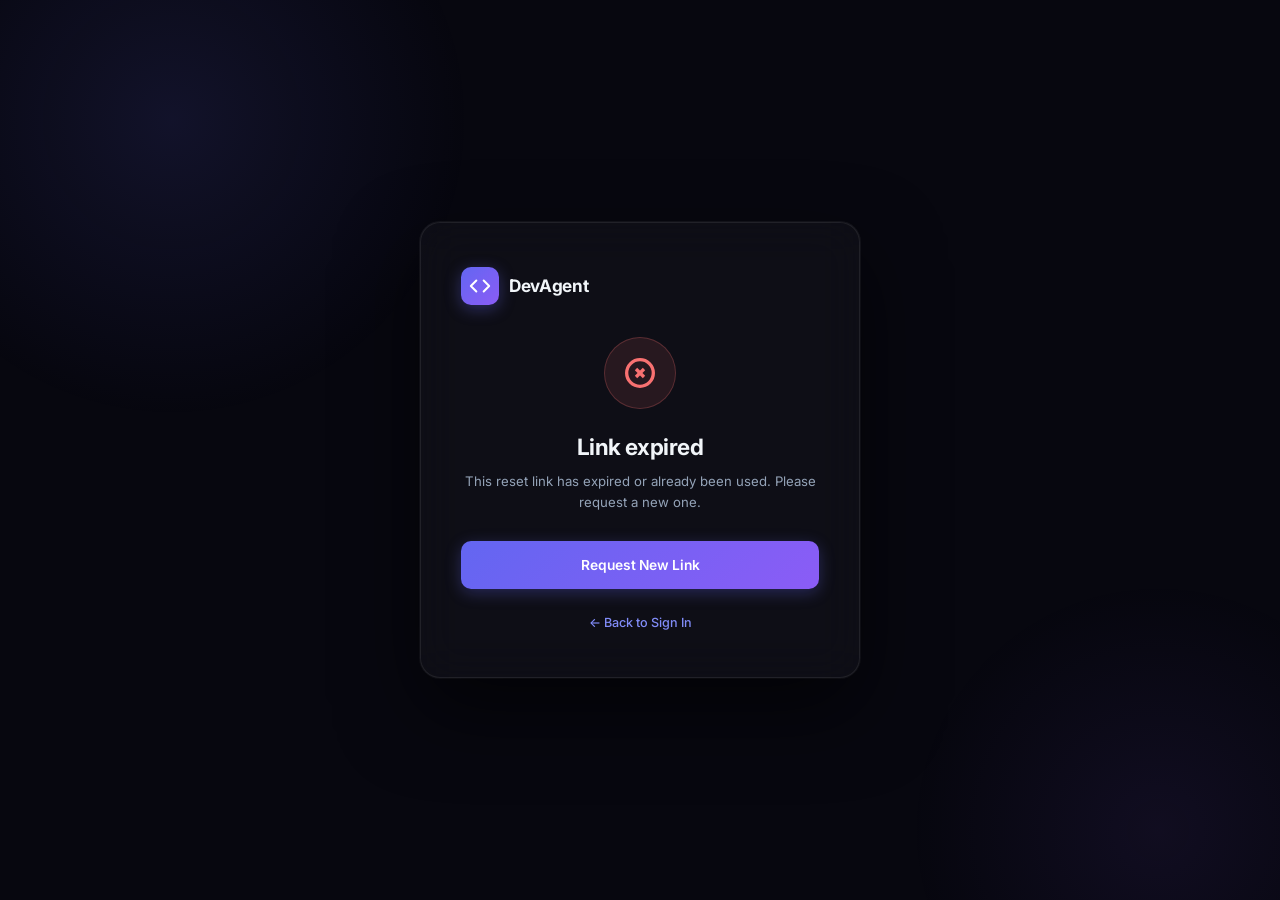
<file: frontend/reset-password.html>
<!DOCTYPE html>
<html lang="en">
<head>
  <meta charset="UTF-8"/>
  <meta name="viewport" content="width=device-width, initial-scale=1.0"/>
  <title>Reset Password — DevAgent</title>
  <link rel="preconnect" href="https://fonts.googleapis.com"/>
  <link rel="preconnect" href="https://fonts.gstatic.com" crossorigin/>
  <link href="https://fonts.googleapis.com/css2?family=Inter:wght@300;400;500;600;700&display=swap" rel="stylesheet"/>
  <link rel="stylesheet" href="auth.css"/>
</head>
<body>
<div class="auth-bg">
  <div class="auth-card" role="main">

    <div class="auth-logo">
      <div class="auth-logo-icon">
        <svg width="22" height="22" viewBox="0 0 24 24" fill="none" stroke="white" stroke-width="2.2" stroke-linecap="round" stroke-linejoin="round">
          <polyline points="16 18 22 12 16 6"/><polyline points="8 6 2 12 8 18"/>
        </svg>
      </div>
      <span class="auth-logo-text">DevAgent</span>
    </div>

    <!-- Form view -->
    <div id="viewForm">
      <h1 class="auth-title">Set new password</h1>
      <p class="auth-subtitle">Choose a strong password for your account</p>

      <div id="alert" class="auth-alert" role="alert" aria-live="polite"></div>

      <form id="resetForm" class="auth-form" novalidate>
        <div class="form-group">
          <label class="form-label" for="password">New password</label>
          <div class="form-input-wrap">
            <input class="form-input" type="password" id="password" placeholder="At least 8 characters" autocomplete="new-password" required/>
            <button class="pw-toggle" type="button" id="pwToggle" aria-label="Show/hide password">
              <svg width="18" height="18" fill="none" stroke="currentColor" stroke-width="2" viewBox="0 0 24 24">
                <path d="M1 12s4-8 11-8 11 8 11 8-4 8-11 8-11-8-11-8z"/>
                <circle cx="12" cy="12" r="3"/>
              </svg>
            </button>
          </div>
          <div class="pw-strength" id="pwStrength">
            <div class="pw-strength-bar"><div class="pw-strength-fill" id="pwStrengthFill"></div></div>
            <span class="pw-strength-label" id="pwStrengthLabel"></span>
          </div>
          <span class="form-error" id="passwordError"></span>
        </div>

        <div class="form-group">
          <label class="form-label" for="confirm">Confirm password</label>
          <input class="form-input" type="password" id="confirm" placeholder="Repeat your new password" autocomplete="new-password" required/>
          <span class="form-error" id="confirmError"></span>
        </div>

        <button class="btn-primary" type="submit" id="submitBtn">
          <div class="btn-spinner"></div>
          <span class="btn-label">Reset Password</span>
        </button>
      </form>
    </div>

    <!-- Success view -->
    <div id="viewSuccess" style="display:none;text-align:center;">
      <div class="auth-icon-circle success" style="margin-bottom:20px;">
        <svg width="32" height="32" fill="none" stroke="currentColor" stroke-width="2.5" viewBox="0 0 24 24">
          <polyline points="20 6 9 17 4 12"/>
        </svg>
      </div>
      <h1 class="auth-title" style="text-align:center;">Password reset!</h1>
      <p class="auth-subtitle" style="text-align:center;margin-bottom:28px;">
        Your password has been updated successfully. You can now sign in.
      </p>
      <a href="/login.html" class="btn-primary" style="text-decoration:none;display:flex;">
        <span class="btn-label">Sign In</span>
      </a>
    </div>

    <!-- Invalid token view -->
    <div id="viewInvalid" style="display:none;text-align:center;">
      <div class="auth-icon-circle error" style="margin-bottom:20px;">
        <svg width="32" height="32" fill="none" stroke="currentColor" stroke-width="2.5" viewBox="0 0 24 24">
          <circle cx="12" cy="12" r="10"/><line x1="15" y1="9" x2="9" y2="15"/><line x1="9" y1="9" x2="15" y2="15"/>
        </svg>
      </div>
      <h1 class="auth-title" style="text-align:center;">Link expired</h1>
      <p class="auth-subtitle" style="text-align:center;margin-bottom:28px;">
        This reset link has expired or already been used. Please request a new one.
      </p>
      <a href="/forgot-password.html" class="btn-primary" style="text-decoration:none;display:flex;">
        <span class="btn-label">Request New Link</span>
      </a>
    </div>

    <div class="auth-footer"><a href="/login.html">← Back to Sign In</a></div>
  </div>
</div>
<script src="auth.js"></script>
<script src="reset-password.js"></script>
</body>
</html>
</file>
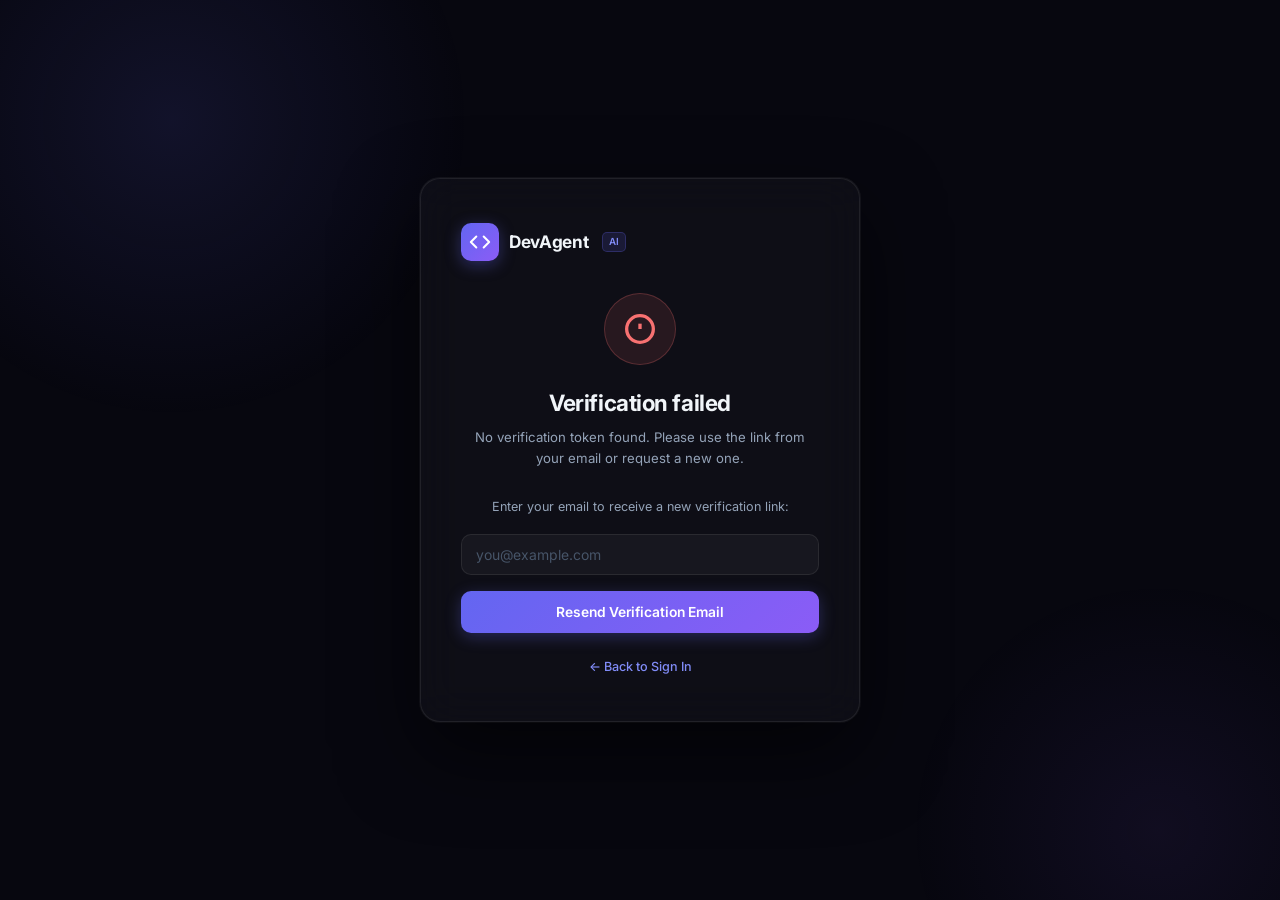
<file: frontend/verify-email.html>
<!DOCTYPE html>
<html lang="en">
<head>
  <meta charset="UTF-8"/>
  <meta name="viewport" content="width=device-width, initial-scale=1.0"/>
  <title>Verify Email — DevAgent</title>
  <link rel="preconnect" href="https://fonts.googleapis.com"/>
  <link rel="preconnect" href="https://fonts.gstatic.com" crossorigin/>
  <link href="https://fonts.googleapis.com/css2?family=Inter:wght@300;400;500;600;700&display=swap" rel="stylesheet"/>
  <link rel="stylesheet" href="auth.css"/>
</head>
<body>
<div class="auth-bg">
  <div class="auth-card" role="main">

    <div class="auth-logo">
      <div class="auth-logo-icon">
        <svg width="22" height="22" viewBox="0 0 24 24" fill="none" stroke="white" stroke-width="2.2" stroke-linecap="round" stroke-linejoin="round">
          <polyline points="16 18 22 12 16 6"/><polyline points="8 6 2 12 8 18"/>
        </svg>
      </div>
      <span class="auth-logo-text">DevAgent</span>
      <span class="auth-logo-badge">AI</span>
    </div>

    <!-- Loading state -->
    <div id="stateLoading" style="text-align:center;padding:16px 0;">
      <div style="width:48px;height:48px;border:3px solid rgba(99,102,241,0.2);border-top-color:#6366f1;border-radius:50%;animation:spin 0.8s linear infinite;margin:0 auto 20px;"></div>
      <p style="color:var(--color-muted);">Verifying your email…</p>
    </div>

    <!-- Success state -->
    <div id="stateSuccess" style="display:none;text-align:center;">
      <div class="auth-icon-circle success" style="margin-bottom:20px;">
        <svg width="32" height="32" fill="none" stroke="currentColor" stroke-width="2.5" viewBox="0 0 24 24">
          <polyline points="20 6 9 17 4 12"/>
        </svg>
      </div>
      <h1 class="auth-title" style="text-align:center;">Email verified!</h1>
      <p class="auth-subtitle" style="text-align:center;margin-bottom:28px;">Your account is now active. Redirecting you to sign in…</p>
      <a href="/login.html" class="btn-primary" style="text-decoration:none;display:flex;">
        <span class="btn-label">Sign In Now</span>
      </a>
    </div>

    <!-- Error state -->
    <div id="stateError" style="display:none;text-align:center;">
      <div class="auth-icon-circle error" style="margin-bottom:20px;">
        <svg width="32" height="32" fill="none" stroke="currentColor" stroke-width="2.5" viewBox="0 0 24 24">
          <circle cx="12" cy="12" r="10"/><line x1="12" y1="8" x2="12" y2="12"/><line x1="12" y1="16" x2="12.01" y2="16"/>
        </svg>
      </div>
      <h1 class="auth-title" style="text-align:center;">Verification failed</h1>
      <p id="errorMessage" class="auth-subtitle" style="text-align:center;margin-bottom:28px;"></p>

      <!-- Resend form -->
      <div id="resendSection">
        <p style="font-size:.84rem;color:var(--color-muted);margin-bottom:16px;">Enter your email to receive a new verification link:</p>
        <div class="form-group" style="margin-bottom:16px;">
          <input class="form-input" type="email" id="resendEmail" placeholder="you@example.com" autocomplete="email"/>
        </div>
        <button class="btn-primary" type="button" id="resendBtn">
          <div class="btn-spinner"></div>
          <span class="btn-label">Resend Verification Email</span>
        </button>
        <div id="resendAlert" class="auth-alert" style="margin-top:16px;" role="alert"></div>
      </div>
    </div>

    <div class="auth-footer">
      <a href="/login.html">← Back to Sign In</a>
    </div>

  </div>
</div>
<style>@keyframes spin { to { transform:rotate(360deg); } }</style>
<script src="auth.js"></script>
<script src="verify-email.js"></script>
</body>
</html>
</file>
<file: frontend/auth.css>
/**
 * frontend/auth.css
 * Shared styles for all authentication pages (login, signup, verify, etc.)
 * Uses the same design system as the main app.
 */

/* ── Reset + Base ─────────────────────────────────────────────────────────── */
*, *::before, *::after { box-sizing: border-box; margin: 0; padding: 0; }

:root {
  --color-bg:         #07070f;
  --color-surface:    rgba(255,255,255,0.03);
  --color-border:     rgba(255,255,255,0.08);
  --color-primary:    #6366f1;
  --color-primary-h:  #818cf8;
  --color-text:       #f1f5f9;
  --color-muted:      #94a3b8;
  --color-subtle:     #475569;
  --color-error:      #f87171;
  --color-success:    #34d399;
  --color-warning:    #fbbf24;
  --font-sans:        'Inter', -apple-system, BlinkMacSystemFont, sans-serif;
  --font-mono:        'JetBrains Mono', 'Courier New', monospace;
  --radius-card:      20px;
  --radius-input:     10px;
  --radius-btn:       10px;
  --shadow-card:      0 32px 80px rgba(0,0,0,0.6), 0 0 0 1px rgba(255,255,255,0.06);
  --transition:       0.18s cubic-bezier(0.32, 0, 0.16, 1);
}

html, body {
  height: 100%;
  background: var(--color-bg);
  color: var(--color-text);
  font-family: var(--font-sans);
  font-size: 15px;
  line-height: 1.6;
  -webkit-font-smoothing: antialiased;
}

/* ── Background ───────────────────────────────────────────────────────────── */
.auth-bg {
  min-height: 100vh;
  display: flex;
  align-items: center;
  justify-content: center;
  padding: 24px 16px;
  position: relative;
  overflow: hidden;
}

/* Subtle animated gradient orbs */
.auth-bg::before {
  content: '';
  position: fixed;
  top: -20%;
  left: -10%;
  width: 600px;
  height: 600px;
  background: radial-gradient(circle, rgba(99,102,241,0.12) 0%, transparent 70%);
  border-radius: 50%;
  pointer-events: none;
  animation: float1 12s ease-in-out infinite;
}
.auth-bg::after {
  content: '';
  position: fixed;
  bottom: -20%;
  right: -10%;
  width: 500px;
  height: 500px;
  background: radial-gradient(circle, rgba(139,92,246,0.08) 0%, transparent 70%);
  border-radius: 50%;
  pointer-events: none;
  animation: float2 15s ease-in-out infinite;
}

@keyframes float1 {
  0%, 100% { transform: translate(0,0); }
  50% { transform: translate(30px, 20px); }
}
@keyframes float2 {
  0%, 100% { transform: translate(0,0); }
  50% { transform: translate(-20px, -30px); }
}

/* ── Card ─────────────────────────────────────────────────────────────────── */
.auth-card {
  background: var(--color-surface);
  border: 1px solid var(--color-border);
  border-radius: var(--radius-card);
  padding: 44px 40px;
  width: 100%;
  max-width: 440px;
  box-shadow: var(--shadow-card);
  backdrop-filter: blur(20px);
  -webkit-backdrop-filter: blur(20px);
  position: relative;
  z-index: 1;
  animation: slideUp 0.4s var(--transition) both;
}

@keyframes slideUp {
  from { opacity: 0; transform: translateY(24px); }
  to   { opacity: 1; transform: translateY(0); }
}

/* ── Logo ─────────────────────────────────────────────────────────────────── */
.auth-logo {
  display: flex;
  align-items: center;
  gap: 10px;
  margin-bottom: 32px;
}

.auth-logo-icon {
  width: 38px; height: 38px;
  border-radius: 10px;
  background: linear-gradient(135deg, #6366f1, #8b5cf6);
  display: flex; align-items: center; justify-content: center;
  flex-shrink: 0;
  box-shadow: 0 4px 16px rgba(99,102,241,0.35);
}

.auth-logo-text {
  font-size: 1.15rem;
  font-weight: 700;
  color: var(--color-text);
  letter-spacing: -0.02em;
}

.auth-logo-badge {
  font-size: .65rem;
  font-weight: 600;
  background: rgba(99,102,241,0.15);
  color: var(--color-primary-h);
  border: 1px solid rgba(99,102,241,0.25);
  border-radius: 5px;
  padding: 1px 6px;
  margin-left: 4px;
  vertical-align: middle;
}

/* ── Headings ─────────────────────────────────────────────────────────────── */
.auth-title {
  font-size: 1.5rem;
  font-weight: 700;
  color: var(--color-text);
  letter-spacing: -0.02em;
  margin-bottom: 6px;
}
.auth-subtitle {
  font-size: .88rem;
  color: var(--color-muted);
  margin-bottom: 32px;
}

/* ── Form ─────────────────────────────────────────────────────────────────── */
.auth-form { display: flex; flex-direction: column; gap: 18px; }

.form-group { display: flex; flex-direction: column; gap: 6px; }

.form-label {
  font-size: .8rem;
  font-weight: 500;
  color: var(--color-muted);
  text-transform: uppercase;
  letter-spacing: 0.04em;
}

.form-input {
  background: rgba(255,255,255,0.04);
  border: 1px solid var(--color-border);
  border-radius: var(--radius-input);
  color: var(--color-text);
  font-size: .93rem;
  font-family: var(--font-sans);
  padding: 11px 14px;
  transition: border-color var(--transition), box-shadow var(--transition), background var(--transition);
  outline: none;
  width: 100%;
}
.form-input::placeholder { color: var(--color-subtle); }
.form-input:focus {
  border-color: rgba(99,102,241,0.6);
  background: rgba(255,255,255,0.06);
  box-shadow: 0 0 0 3px rgba(99,102,241,0.1);
}
.form-input.error {
  border-color: rgba(248,113,113,0.5);
  box-shadow: 0 0 0 3px rgba(248,113,113,0.08);
}

/* Password field with toggle */
.form-input-wrap { position: relative; }
.form-input-wrap .form-input { padding-right: 44px; }
.pw-toggle {
  position: absolute;
  right: 12px; top: 50%;
  transform: translateY(-50%);
  background: none; border: none; cursor: pointer;
  color: var(--color-subtle);
  padding: 4px;
  display: flex; align-items: center;
  transition: color var(--transition);
}
.pw-toggle:hover { color: var(--color-muted); }

/* ── Field-level error ────────────────────────────────────────────────────── */
.form-error {
  font-size: .78rem;
  color: var(--color-error);
  display: none;
  margin-top: 2px;
}
.form-error.visible { display: block; }

/* ── Alert banner ─────────────────────────────────────────────────────────── */
.auth-alert {
  border-radius: 10px;
  padding: 12px 16px;
  font-size: .84rem;
  display: none;
  align-items: flex-start;
  gap: 10px;
  line-height: 1.5;
}
.auth-alert.visible { display: flex; }
.auth-alert.error   { background: rgba(248,113,113,0.08); border: 1px solid rgba(248,113,113,0.2); color: #fca5a5; }
.auth-alert.success { background: rgba(52,211,153,0.08);  border: 1px solid rgba(52,211,153,0.2);  color: #6ee7b7; }
.auth-alert.info    { background: rgba(99,102,241,0.08);  border: 1px solid rgba(99,102,241,0.2);  color: #a5b4fc; }

/* ── Primary button ───────────────────────────────────────────────────────── */
.btn-primary {
  background: linear-gradient(135deg, #6366f1, #8b5cf6);
  border: none;
  border-radius: var(--radius-btn);
  color: #fff;
  cursor: pointer;
  font-size: .92rem;
  font-weight: 600;
  font-family: var(--font-sans);
  padding: 13px 20px;
  width: 100%;
  transition: opacity var(--transition), transform var(--transition), box-shadow var(--transition);
  display: flex; align-items: center; justify-content: center; gap: 8px;
  box-shadow: 0 4px 16px rgba(99,102,241,0.3);
  margin-top: 4px;
}
.btn-primary:hover:not(:disabled) {
  opacity: 0.92;
  box-shadow: 0 6px 24px rgba(99,102,241,0.45);
  transform: translateY(-1px);
}
.btn-primary:active:not(:disabled) { transform: translateY(0); }
.btn-primary:disabled {
  opacity: 0.55;
  cursor: not-allowed;
  transform: none;
  box-shadow: none;
}

/* Spinner inside button */
.btn-spinner {
  width: 16px; height: 16px;
  border: 2px solid rgba(255,255,255,0.3);
  border-top-color: #fff;
  border-radius: 50%;
  animation: spin 0.7s linear infinite;
  display: none;
}
.btn-primary.loading .btn-spinner { display: block; }
.btn-primary.loading .btn-label   { display: none; }

@keyframes spin { to { transform: rotate(360deg); } }

/* ── Footer links ─────────────────────────────────────────────────────────── */
.auth-footer {
  text-align: center;
  margin-top: 24px;
  font-size: .84rem;
  color: var(--color-muted);
}
.auth-footer a {
  color: var(--color-primary-h);
  text-decoration: none;
  font-weight: 500;
  transition: color var(--transition);
}
.auth-footer a:hover { color: #c4b5fd; }

.auth-divider {
  border: none;
  border-top: 1px solid var(--color-border);
  margin: 24px 0;
}

/* ── Success/info states ──────────────────────────────────────────────────── */
.auth-icon-circle {
  width: 72px; height: 72px;
  border-radius: 50%;
  display: flex; align-items: center; justify-content: center;
  margin: 0 auto 24px;
}
.auth-icon-circle.success {
  background: rgba(52,211,153,0.1);
  border: 1px solid rgba(52,211,153,0.25);
  color: var(--color-success);
}
.auth-icon-circle.error {
  background: rgba(248,113,113,0.1);
  border: 1px solid rgba(248,113,113,0.25);
  color: var(--color-error);
}
.auth-icon-circle.info {
  background: rgba(99,102,241,0.1);
  border: 1px solid rgba(99,102,241,0.25);
  color: var(--color-primary-h);
}

/* ── Password strength meter ──────────────────────────────────────────────── */
.pw-strength {
  margin-top: 6px;
  display: none;
}
.pw-strength.visible { display: block; }
.pw-strength-bar {
  height: 3px;
  border-radius: 2px;
  background: rgba(255,255,255,0.06);
  overflow: hidden;
  margin-bottom: 4px;
}
.pw-strength-fill {
  height: 100%;
  border-radius: 2px;
  transition: width 0.3s, background 0.3s;
}
.pw-strength-label {
  font-size: .72rem;
  color: var(--color-subtle);
}

/* ── Responsive ───────────────────────────────────────────────────────────── */
@media (max-width: 480px) {
  .auth-card { padding: 32px 24px; }
}
</file>
